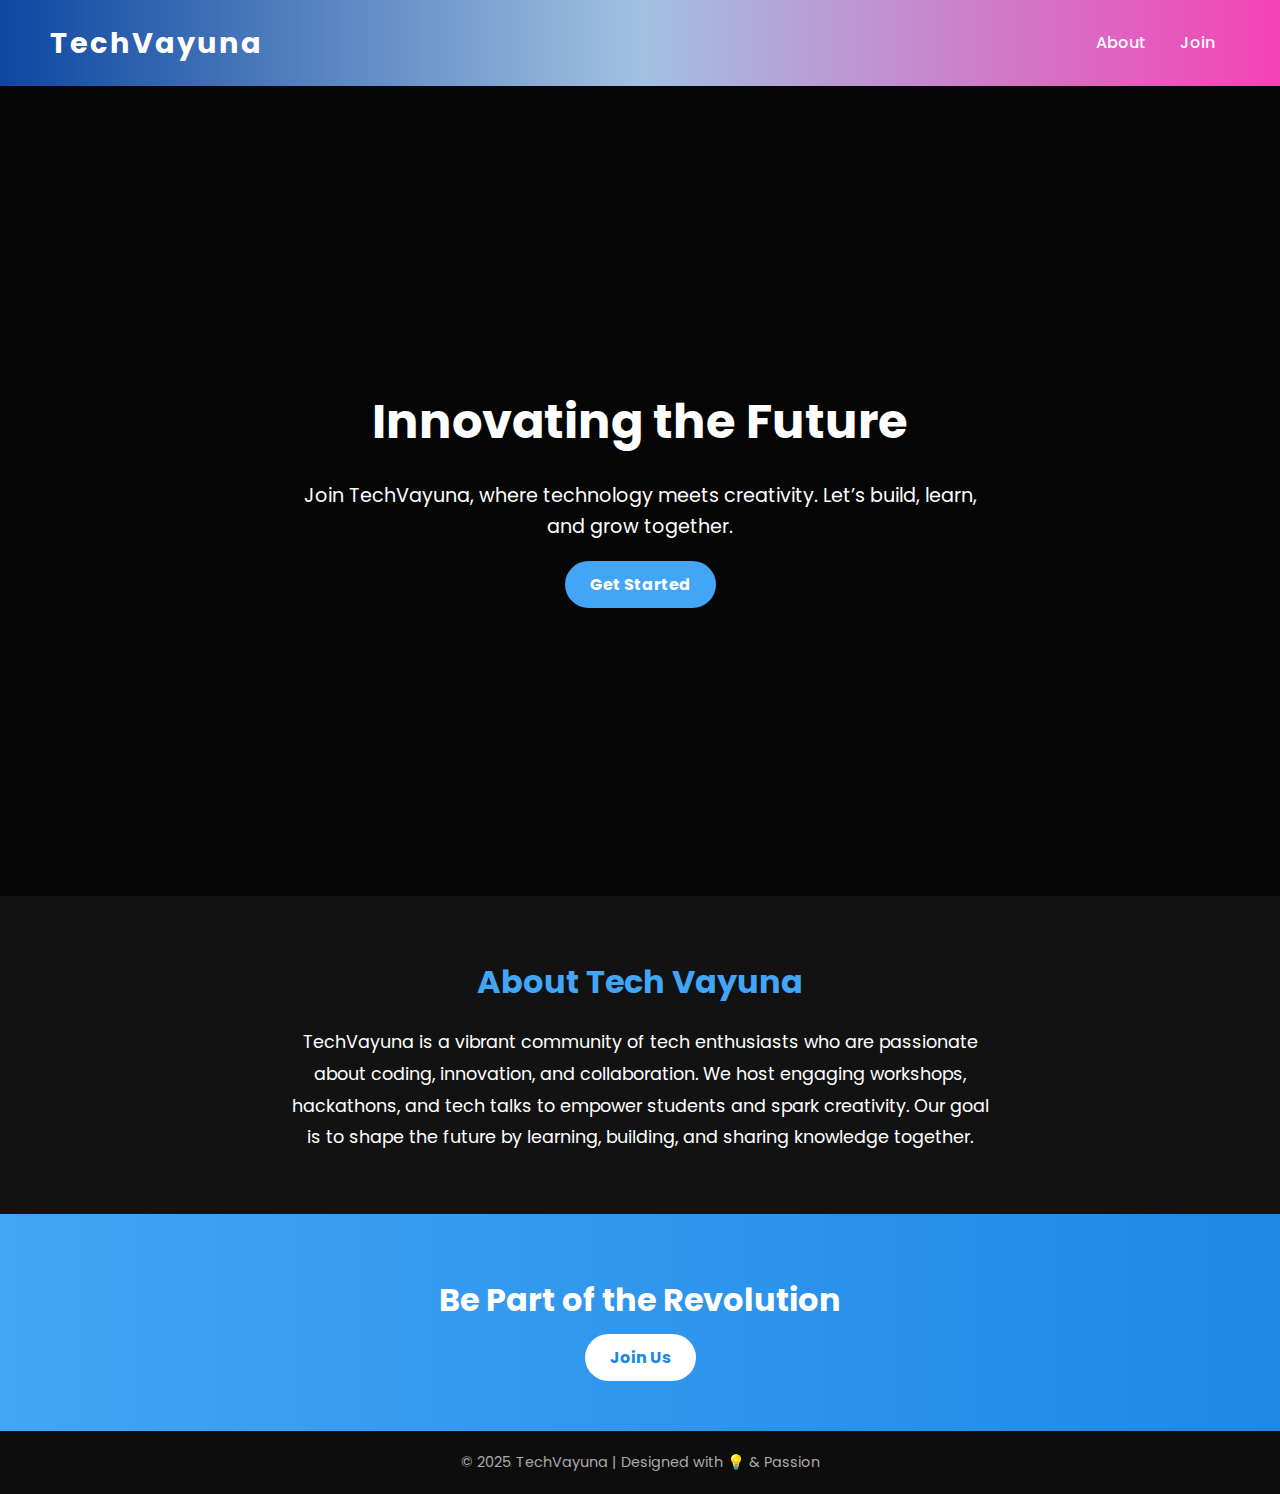
<file: task1/index.html>
<!DOCTYPE html>
<html lang="en">
<head>
<meta charset="UTF-8">
<meta name="viewport" content="width=device-width, initial-scale=1.0">
<title>TechVayuna | Innovating the Future</title>
<link href="https://fonts.googleapis.com/css2?family=Poppins:wght@400;600;700&display=swap" rel="stylesheet">
<link rel="stylesheet" href="style.css">
</head>
<body>
<header>
<h1>TechVayuna</h1>
<nav>
<a href="#about">About</a>
<a href="#join">Join</a>
</nav>
</header>

<section class="hero">
<div class="hero-content">
<h2>Innovating the Future</h2>
<p>Join TechVayuna, where technology meets creativity. Let’s build, learn, and grow together.</p>
<a href="#join" class="btn">Get Started</a>
</div>
</section>

<section id="about" class="about">
<h3>About Tech Vayuna</h3>
<p>
TechVayuna is a vibrant community of tech enthusiasts who are passionate about coding, innovation, and collaboration. 
We host engaging workshops, hackathons, and tech talks to empower students and spark creativity. 
Our goal is to shape the future by learning, building, and sharing knowledge together.
</p>
</section>

<section id="join" class="cta">
<h3>Be Part of the Revolution</h3>
<a href="#">Join Us</a>
</section>

<footer>
<p>© 2025 TechVayuna | Designed with 💡 & Passion</p>
</footer>
</body>
</html>
</file>
<file: task1/style.css>
* {
  margin: 0;
  padding: 0;
  box-sizing: border-box;
  font-family: 'Poppins', sans-serif;
}

body {
  background: #0f0f0f;
  color: #fff;
  line-height: 1.6;
}

header {
  background: linear-gradient(90deg, #0d47a1, #a1c1e1, #f542b6);
  padding: 20px 50px;
  display: flex;
  justify-content: space-between;
  align-items: center;
  position: sticky;
  top: 0;
  z-index: 1000;
}

header h1 {
  font-size: 1.8rem;
  letter-spacing: 2px;
}

nav a {
  margin: 0 15px;
  text-decoration: none;
  color: #fff;
  font-weight: 500;
  transition: color 0.3s;
}

nav a:hover {
  color: #ffd54f;
}

.hero {
  display: flex;
  flex-direction: column;
  justify-content: center;
  align-items: center;
  height: 90vh;
  text-align: center;
  background: url('https://images.unsplash.com/photo-1518770660439-4636190af475?auto=format&fit=crop&w=1600&q=80') no-repeat center center/cover;
  color: white;
  position: relative;
}

.hero::after {
  content: "";
  position: absolute;
  top: 0; left: 0; right: 0; bottom: 0;
  background: rgba(0,0,0,0.6);
}

.hero-content {
  position: relative;
  z-index: 1;
  max-width: 700px;
}

.hero h2 {
  font-size: 3rem;
  margin-bottom: 20px;
  animation: fadeInDown 1s ease-in;
}

.hero p {
  font-size: 1.2rem;
  margin-bottom: 30px;
  animation: fadeInUp 1s ease-in;
}

.btn {
  background: #42a5f5;
  color: #fff;
  padding: 12px 25px;
  border-radius: 30px;
  text-decoration: none;
  font-weight: bold;
  transition: background 0.3s;
}

.btn:hover {
  background: #1e88e5;
}

.about {
  padding: 60px 20px;
  text-align: center;
  background: #121212;
}

.about h3 {
  font-size: 2rem;
  margin-bottom: 20px;
  color: #42a5f5;
}

.about p {
  max-width: 700px;
  margin: auto;
  font-size: 1.1rem;
  line-height: 1.8;
}

.cta {
  padding: 60px 20px;
  text-align: center;
  background: linear-gradient(90deg, #42a5f5, #1e88e5);
  color: white;
}

.cta h3 {
  font-size: 2rem;
  margin-bottom: 20px;
}

.cta a {
  background: white;
  color: #1e88e5;
  padding: 12px 25px;
  border-radius: 30px;
  text-decoration: none;
  font-weight: bold;
  transition: 0.3s;
}

.cta a:hover {
  background: #e3f2fd;
}

footer {
  padding: 20px;
  text-align: center;
  background: #0d0d0d;
  font-size: 0.9rem;
  color: #aaa;
}

@keyframes fadeInDown {
  from { opacity: 0; transform: translateY(-20px); }
  to { opacity: 1; transform: translateY(0); }
}

@keyframes fadeInUp {
  from { opacity: 0; transform: translateY(20px); }
  to { opacity: 1; transform: translateY(0); }
}

@media (max-width: 768px) {
  header {
    flex-direction: column;
    text-align: center;
  }
  nav {
    margin-top: 10px;
  }
  .hero h2 {
    font-size: 2rem;
  }
  .hero p {
    font-size: 1rem;
  }
}
</file>
